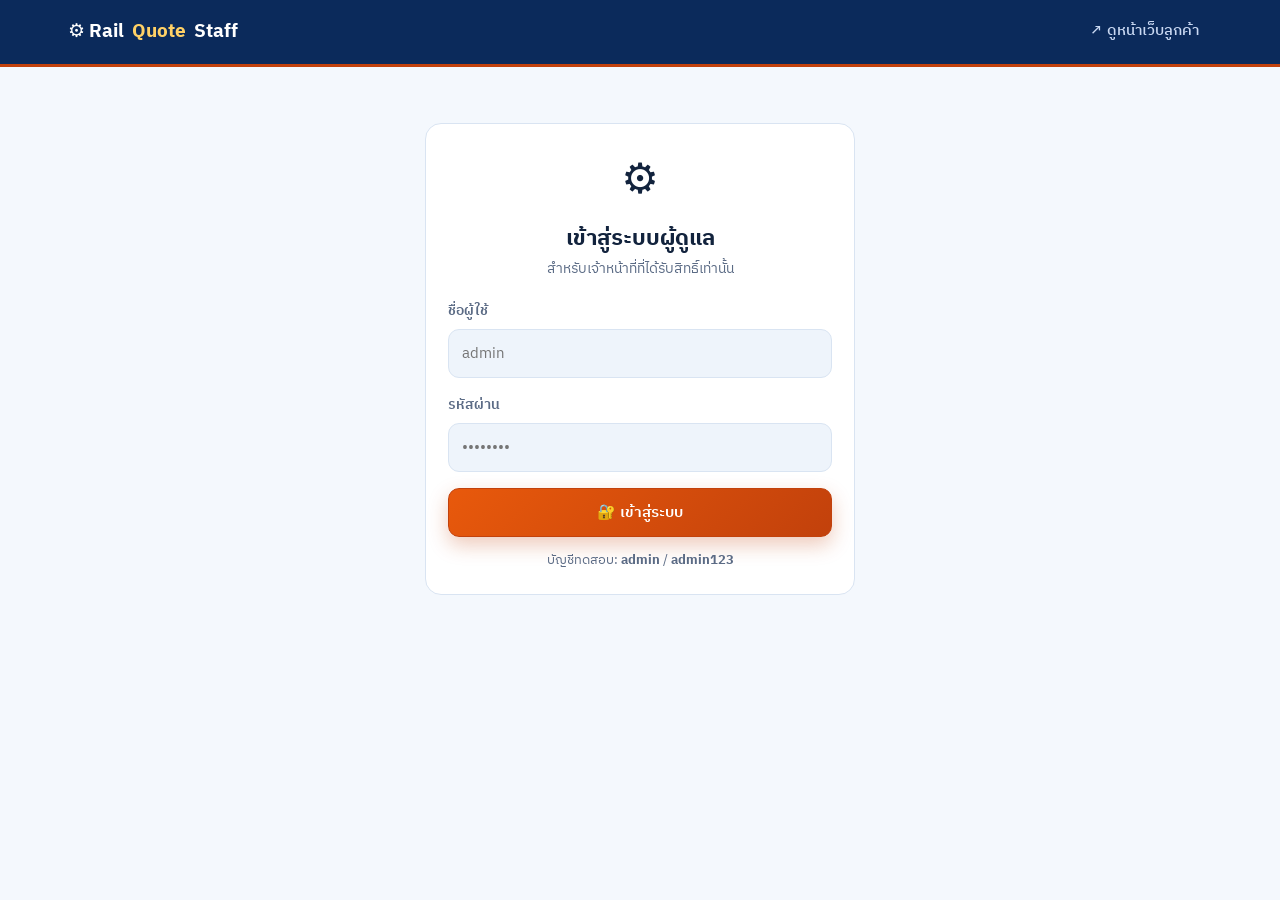
<file: admin.html>
<!DOCTYPE html>
<html lang="th">
<head>
<meta charset="UTF-8">
<meta name="robots" content="noindex,nofollow">
<meta name="viewport" content="width=device-width, initial-scale=1">
<title>RailQuote Staff | ระบบหลังบ้านเจ้าหน้าที่</title>
<link rel="preconnect" href="https://fonts.googleapis.com">
<link href="https://fonts.googleapis.com/css2?family=IBM+Plex+Sans+Thai:wght@400;500;600;700&display=swap" rel="stylesheet">
<link rel="stylesheet" href="style.css">
<link rel="stylesheet" href="theme.css">
<link rel="stylesheet" href="admin.css">
</head>
<body>

<header class="staff">
  <div class="wrap">
    <nav class="nav">
      <a href="admin.html" class="logo">⚙ Rail<span>Quote</span> Staff</a>
      <a href="index.html" class="lk" target="_blank">↗ ดูหน้าเว็บลูกค้า</a>
    </nav>
  </div>
</header>

<main id="app"></main>

<script src="data.js"></script>
<script src="pricing.js"></script>
<script src="admin.js"></script>
</body>
</html>
</file>
<file: style.css>
/* โครงสร้างและคอมโพเนนต์กลาง (ใช้ร่วมกันทั้งหน้าลูกค้าและเจ้าหน้าที่) — สีอยู่ที่ theme.css */
*{box-sizing:border-box;margin:0;padding:0}
body{font-family:'IBM Plex Sans Thai',system-ui,sans-serif;background:var(--bg);color:var(--txt);line-height:1.65}
a{color:inherit;text-decoration:none}
img{max-width:100%;display:block}
.wrap{max-width:1180px;margin:0 auto;padding:0 18px}
/* ---------- NAV ---------- */
header{position:sticky;top:0;z-index:50;background:rgba(255,255,255,.94);backdrop-filter:blur(10px);border-bottom:1px solid var(--line)}
.nav{display:flex;align-items:center;gap:8px;height:64px}
.logo{font-weight:700;font-size:19px;display:flex;align-items:center;gap:8px;margin-right:auto}
.logo span{color:var(--accent)}
.nav a.lk{padding:8px 13px;border-radius:9px;color:var(--mut);font-size:14.5px;font-weight:500}
.nav a.lk:hover,.nav a.lk.on{color:var(--txt);background:var(--panel2)}
.burger{display:none;background:var(--panel2);border:1px solid var(--line);color:var(--txt);padding:8px 12px;border-radius:9px;cursor:pointer}
/* ---------- BUTTONS ---------- */
.btn{display:inline-flex;align-items:center;justify-content:center;gap:8px;padding:11px 20px;border-radius:11px;border:1px solid transparent;font-family:inherit;font-size:15px;font-weight:600;cursor:pointer;transition:.18s}
.btn-g {background: linear-gradient(135deg, var(--accent), #9A3412); color: #fff; box-shadow: 0 8px 20px rgba(194,65,12, 0.2); border: 1px solid #EA580C;}
.btn-g:hover {filter: brightness(1.15); transform: translateY(-2px); box-shadow: 0 12px 25px rgba(194,65,12, 0.35);}
.btn-o {background: rgba(255,255,255,0.02); border-color: var(--line); color: var(--txt); backdrop-filter: blur(4px);}
.btn-o:hover{background:var(--panel2);border-color:var(--accent)}
.btn-d{background:#FEE2E2;border:1px solid #FCA5A5;color:var(--red)}
.btn-s{padding:7px 13px;font-size:13.5px;border-radius:9px}
/* ---------- HERO ---------- */
.hero {
  position: relative;
  overflow: hidden;
  border-bottom: 1px solid var(--line);
  background: radial-gradient(800px 500px at 80% 0%, rgba(194,65,12, 0.12), transparent 70%),
              radial-gradient(800px 500px at 20% 100%, rgba(59, 130, 246, 0.08), transparent 70%), 
              var(--bg);
}
.hero-in{display:grid;grid-template-columns:1.05fr .95fr;gap:40px;align-items:center;padding:62px 0 70px}
.tagpill{display:inline-flex;align-items:center;gap:7px;background:rgba(194,65,12,.12);border:1px solid rgba(194,65,12,.35);color:var(--accent2);padding:6px 13px;border-radius:999px;font-size:13px;font-weight:600;margin-bottom:16px}
.hero h1{font-size:46px;line-height:1.2;font-weight:700;letter-spacing:-0.2px}
.hero h1 em{font-style:normal;color:var(--accent);}
.hero p{color:var(--mut);margin:16px 0 26px;font-size:16.5px;max-width:540px}
.hero-cta{display:flex;gap:12px;flex-wrap:wrap}
.train-art{background:linear-gradient(160deg,#131b2f,#070a12);border:1px solid var(--line);border-radius:24px;padding:26px;box-shadow:0 30px 60px rgba(0,0,0,0.7)}
.train-art .win{display:grid;grid-template-columns:repeat(4,1fr);gap:9px;margin:14px 0}
.train-art .win i{height:44px;border-radius:7px;background:linear-gradient(180deg,#2b4370,#16233c);border:1px solid #31466e;display:block}
.rail{height:6px;background:repeating-linear-gradient(90deg,#2a3a5c 0 16px,transparent 16px 26px);border-radius:4px;margin-top:16px}
/* ---------- FEATURES ---------- */
.feat{display:grid;grid-template-columns:repeat(4,1fr);gap:16px;margin:-36px 0 0;position:relative;z-index:2}
.fcard{background:var(--panel);border:1px solid var(--line);border-radius:var(--r);padding:18px}
.fcard b{display:block;font-size:15px;margin:8px 0 3px}
.fcard small{color:var(--mut);font-size:13px}
.ico{width:40px;height:40px;border-radius:11px;display:grid;place-items:center;font-size:19px;background:var(--panel2);border:1px solid var(--line)}
/* ---------- SECTION ---------- */
section{padding:56px 0}
.sec-h{display:flex;align-items:flex-end;justify-content:space-between;gap:16px;margin-bottom:24px;flex-wrap:wrap}
.sec-h h2{font-size:27px;font-weight:700}
.sec-h p{color:var(--mut);font-size:14.5px;margin-top:4px}
/* ---------- CARDS ---------- */
.grid3{display:grid;grid-template-columns:repeat(3,1fr);gap:18px}
.grid2{display:grid;grid-template-columns:repeat(2,1fr);gap:18px}
.card{background:var(--panel);border:1px solid rgba(15,40,90,0.08);border-radius:var(--r);overflow:hidden;display:flex;flex-direction:column;box-shadow:0 8px 24px rgba(15,40,90,0.08);transition:all 0.3s ease}
.card:hover{border-color:rgba(194,65,12,0.4);transform:translateY(-5px);box-shadow:0 20px 40px rgba(15,40,90,0.15), 0 0 20px rgba(194,65,12,0.15)}
.thumb{height:172px;background:linear-gradient(135deg,#DCEBFF,#BFD9FA);display:grid;place-items:center;font-size:46px;position:relative;overflow:hidden}
.thumb img{height:100%;width:100%;object-fit:cover}
.badge{position:absolute;top:11px;left:11px;background:rgba(255,255,255,.95);border:1px solid var(--accent);color:var(--accent);font-size:12px;font-weight:600;padding:4px 10px;border-radius:999px;backdrop-filter:blur(5px)}
.card-b{padding:16px;display:flex;flex-direction:column;gap:11px;flex:1}
.card-b h3{font-size:17.5px;font-weight:700}
.cap{display:flex;gap:14px;flex-wrap:wrap;color:var(--mut);font-size:13.5px}
.cap i{font-style:normal}
.fx{display:flex;gap:6px;flex-wrap:wrap}
.chip{background:var(--panel2);border:1px solid var(--line);color:var(--mut);font-size:12px;padding:4px 9px;border-radius:8px}
.price{margin-top:auto;padding-top:11px;border-top:1px dashed var(--line);display:flex;align-items:baseline;gap:6px}
.price b{color:var(--accent);font-size:21px}
.price small{color:var(--mut);font-size:12.5px}
.card-act{display:flex;gap:8px}
.card-act .btn{flex:1}
/* ---------- FORM ---------- */
.panel{background:var(--panel);border:1px solid var(--line);border-radius:var(--r);padding:22px}
.frow{display:grid;grid-template-columns:repeat(2,1fr);gap:16px}
.fg{display:flex;flex-direction:column;gap:7px;margin-bottom:16px;position:relative}
label{font-size:13.5px;font-weight:600;color:var(--mut)}
input,select,textarea{font-family:inherit;font-size:15px;color:var(--txt);background:var(--panel2);border:1px solid var(--line);border-radius:11px;padding:11px 13px;width:100%;outline:none;transition:.15s}
input:focus,select:focus,textarea:focus{border-color:var(--accent);box-shadow:0 0 0 3px rgba(194,65,12,.14)}
select option{background:var(--panel2)}
.drop{position:absolute;top:100%;left:0;right:0;z-index:30;background:var(--panel2);border:1px solid var(--line);border-radius:11px;margin-top:5px;max-height:240px;overflow:auto;box-shadow:0 18px 40px rgba(15,40,90,.18)}
.drop div{padding:10px 13px;cursor:pointer;font-size:14.5px;display:flex;justify-content:space-between;gap:10px}
.drop div:hover{background:#E3EEFF}
.drop div small{color:var(--mut)}
.radios{display:grid;grid-template-columns:1fr 1fr;gap:11px}
.radio{display:flex;gap:11px;align-items:flex-start;padding:13px;border:1px solid var(--line);border-radius:12px;background:var(--panel2);cursor:pointer;transition:.15s}
.radio:hover{border-color:#7BA7E8}
.radio.on{border-color:var(--accent);background:rgba(194,65,12,.09)}
.radio b{font-size:14.5px;display:block}
.radio small{color:var(--mut);font-size:12.5px}
.cks{display:grid;grid-template-columns:repeat(3,1fr);gap:9px}
.ck{display:flex;gap:8px;align-items:center;font-size:13.5px;color:var(--mut);background:var(--panel2);border:1px solid var(--line);padding:9px 11px;border-radius:10px;cursor:pointer}
.ck input{width:auto}
/* ---------- RESULT ---------- */
.bill{background:var(--panel);border:1px solid var(--line);border-radius:var(--r);overflow:hidden}
.bill-h{padding:20px 22px;background:linear-gradient(135deg,#EAF3FF,#FFF4EA);border-bottom:1px solid var(--line);display:flex;justify-content:space-between;gap:16px;flex-wrap:wrap;align-items:center}
.route{display:flex;align-items:center;gap:12px;font-size:19px;font-weight:700;flex-wrap:wrap}
.route .ar{color:var(--accent)}
table.bt{width:100%;border-collapse:collapse;font-size:14.5px}
table.bt th,table.bt td{padding:12px 22px;border-bottom:1px solid var(--line);text-align:left}
table.bt th{color:var(--mut);font-size:12.5px;text-transform:uppercase;letter-spacing:.6px;background:var(--panel2)}
table.bt td.n{text-align:right;font-variant-numeric:tabular-nums}
table.bt tr.sum td{font-weight:700;font-size:19px;color:var(--accent);background:rgba(194,65,12,.07);border-bottom:none}
.note{background:rgba(255,107,107,.08);border:1px solid rgba(255,107,107,.3);color:#991B1B;border-radius:12px;padding:14px 16px;font-size:13.5px;margin-top:18px}
.stat{display:grid;grid-template-columns:repeat(4,1fr);gap:14px;margin-bottom:20px}
.stat .fcard b{font-size:24px;color:var(--accent)}
/* ---------- ADMIN ---------- */
.tabs{display:flex;gap:7px;flex-wrap:wrap;border-bottom:1px solid var(--line);margin-bottom:22px;padding-bottom:12px}
.tab{padding:9px 15px;border-radius:10px;background:var(--panel);border:1px solid var(--line);color:var(--mut);font-size:14px;font-weight:600;cursor:pointer}
.tab.on{background:linear-gradient(135deg,var(--accent),#9A3412);color:#fff;border-color:transparent}
.tbl{width:100%;border-collapse:collapse;font-size:14px;background:var(--panel);border-radius:var(--r);overflow:hidden}
.tbl th,.tbl td{padding:11px 13px;border-bottom:1px solid var(--line);text-align:left;vertical-align:middle}
.tbl th{background:var(--panel2);color:var(--mut);font-size:12.5px;letter-spacing:.5px}
.tbl tr:last-child td{border-bottom:none}
.scroll{overflow-x:auto;border:1px solid var(--line);border-radius:var(--r)}
.modal{position:fixed;inset:0;background:rgba(5,9,18,.78);z-index:99;display:grid;place-items:center;padding:20px;backdrop-filter:blur(4px)}
.modal-in{background:var(--panel);border:1px solid var(--line);border-radius:18px;max-width:720px;width:100%;max-height:88vh;overflow:auto;padding:24px}
.mh{display:flex;justify-content:space-between;align-items:center;margin-bottom:18px}
.mh h3{font-size:20px}
.x{background:none;border:none;color:var(--mut);font-size:24px;cursor:pointer}
.toast{position:fixed;right:20px;bottom:20px;background:var(--grn);color:#052b21;padding:12px 18px;border-radius:12px;font-weight:600;z-index:200;box-shadow:0 12px 30px rgba(0,0,0,.4)}
.gal{display:grid;grid-template-columns:repeat(4,1fr);gap:10px}
.gal .g{height:96px;border-radius:10px;overflow:hidden;border:1px solid var(--line);background:var(--panel2);display:grid;place-items:center;font-size:28px;cursor:pointer}
.gbig{height:330px;border-radius:14px;overflow:hidden;border:1px solid var(--line);background:linear-gradient(135deg,#DCEBFF,#BFD9FA);display:grid;place-items:center;font-size:72px;margin-bottom:10px}
.gbig img{height:100%;width:100%;object-fit:cover}
ul.chk{list-style:none;display:grid;grid-template-columns:1fr 1fr;gap:9px}
ul.chk li{background:var(--panel2);border:1px solid var(--line);border-radius:10px;padding:10px 13px;font-size:14px}
ul.chk li::before{content:"✔";color:var(--grn);margin-right:8px;font-weight:700}
footer{border-top:1px solid var(--line);padding:30px 0;color:var(--mut);font-size:13.5px;text-align:center;margin-top:40px}
.hide{display:none!important}
@media(max-width:900px){
  .hero-in,.grid3,.grid2,.frow,.feat,.stat,.radios,.cks,ul.chk{grid-template-columns:1fr}
  .hero h1{font-size:31px}
  .nav .lk{display:none} .nav.open .lk{display:block}
  .nav{flex-wrap:wrap;height:auto;padding:12px 0} .burger{display:block}
  .nav.open{gap:6px} .nav.open .lk{width:100%}
  .gal{grid-template-columns:repeat(2,1fr)}
}
@media print{
  header,footer,.noprint{display:none!important}
  body{background:#fff;color:#000}
  .bill,.panel,.note{border-color:#bbb;background:#fff;color:#000}
  table.bt th{background:#eee;color:#000} table.bt tr.sum td{color:#000;background:#f6f6f6}
}
</file>
<file: theme.css>
/* ===== ธีมสี — แก้สีทั้งเว็บได้ที่ไฟล์นี้ไฟล์เดียว =====
   ฟ้ารถไฟ = ความน่าเชื่อถือ / ส้ม = ปุ่มจอง-คำนวณ (สีเด่นกระตุ้นการตัดสินใจ) */
:root{
  --bg:#F4F8FD; --panel:#FFFFFF; --panel2:#EEF4FB; --line:#D9E4F2;
  --txt:#12233D; --mut:#5B6B85;
  --brand:#0B5ED7; --brand-dark:#0B3C8C;
  --accent:#C2410C; --accent2:#9A3412;
  --grn:#059669; --red:#DC2626; --blue:#0B5ED7; --r:16px;
}
.logo{color:var(--brand-dark)} .logo span{color:var(--accent)}
.nav a.lk:hover,.nav a.lk.on{color:var(--brand-dark);background:#E3EEFF}
.btn-g{background:linear-gradient(135deg,#E8590C,#C2410C);color:#fff;border:1px solid #C2410C;box-shadow:0 8px 20px rgba(194,65,12,.28)}
.btn-g:hover{filter:brightness(1.08)}
.hero{background:linear-gradient(135deg,#0B3C8C 0%,#0B5ED7 55%,#2E9BEA 100%);border-bottom:none}
.hero h1{color:#fff} .hero h1 em{color:#FFD166} .hero p{color:rgba(255,255,255,.88)}
.hero .tagpill{background:rgba(255,255,255,.16);border-color:rgba(255,255,255,.4);color:#fff}
.hero .btn-o{color:#fff;border-color:rgba(255,255,255,.55);background:rgba(255,255,255,.12)}
.hero .btn-o:hover{background:rgba(255,255,255,.22);border-color:#fff}
.train-art{background:rgba(255,255,255,.12);border-color:rgba(255,255,255,.3);box-shadow:0 24px 50px rgba(5,30,80,.35)}
.train-art span{color:#fff!important} .train-art .win i{background:linear-gradient(180deg,#BFE0FF,#7FB8F5);border-color:#fff}
.rail{background:repeating-linear-gradient(90deg,rgba(255,255,255,.7) 0 16px,transparent 16px 26px)}
.tab.on{background:linear-gradient(135deg,#0B5ED7,#0B3C8C);color:#fff}
.price b{color:var(--accent)}
footer{background:#0B2A5B;color:#C9D8F2;border-top:none}
</file>
<file: admin.css>
/* สไตล์เฉพาะหน้าเจ้าหน้าที่ */
header.staff{background:#0B2A5B;border-bottom:3px solid var(--accent)}
header.staff .logo,header.staff .logo span{color:#fff} header.staff .logo span{color:#FFD166}
header.staff a.lk{color:#C9D8F2} header.staff a.lk:hover{background:rgba(255,255,255,.12);color:#fff}
.mono,code{font-family:ui-monospace,Menlo,Consolas,monospace;font-size:13px}
code{background:rgba(11,94,215,.1);padding:1px 5px;border-radius:5px}
td.mono{color:var(--brand-dark)}
.ctn{width:70px;height:48px;border-radius:8px;overflow:hidden;background:var(--panel2);border:1px solid var(--line);display:grid;place-items:center;font-size:22px}
.ctn img{width:100%;height:100%;object-fit:cover}
.igrid{display:grid;grid-template-columns:repeat(4,1fr);gap:10px}
.ithumb{position:relative;border:1px solid var(--line);border-radius:10px;overflow:hidden;background:var(--panel2)}
.ithumb img{width:100%;height:90px;object-fit:cover}
.ithumb .cov{position:absolute;top:6px;left:6px;background:var(--accent);color:#fff;font-size:11px;font-weight:700;padding:2px 8px;border-radius:999px}
.ithumb .ia{display:flex;gap:4px;padding:5px;flex-wrap:wrap}.ithumb .ia .btn{padding:4px 8px;font-size:12px;flex:1}
.feerow{border:1px solid var(--line);border-radius:12px;padding:12px;margin-bottom:10px;background:var(--panel2)}
@media(max-width:900px){.igrid{grid-template-columns:repeat(2,1fr)}}
.feerow .ck{white-space:nowrap;flex-shrink:0}
.tbl input{min-width:0}
</file>
